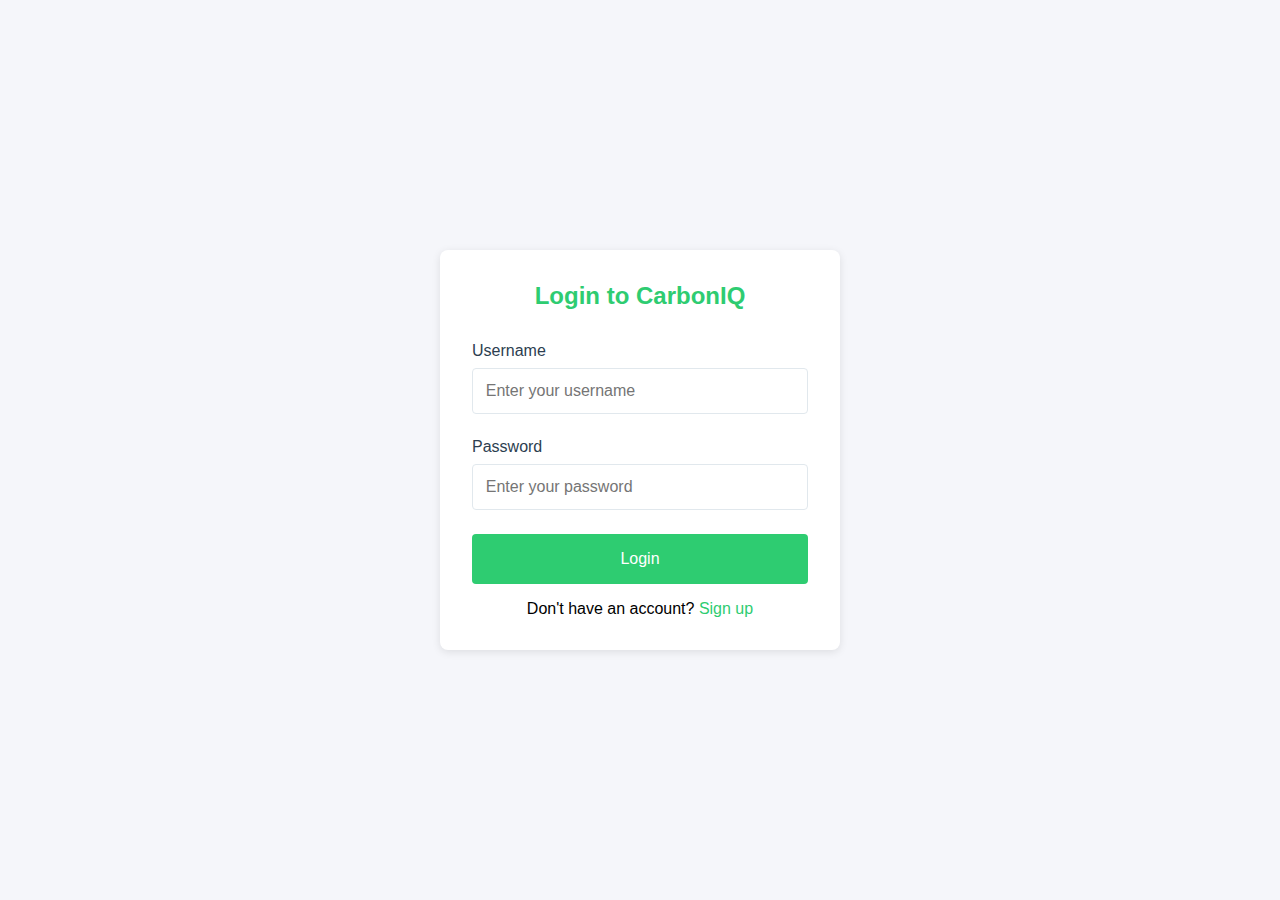
<file: login.html>
<!DOCTYPE html>
<html lang="en">

<head>
    <meta charset="UTF-8">
    <meta name="viewport" content="width=device-width, initial-scale=1.0">
    <title>CarbonIQ - Login</title>
    <link rel="stylesheet" href="login.css">
</head>

<body>
    <div class="login-container">
        <div class="login-box">
            <h2>Login to CarbonIQ</h2>
            <form id="loginForm" onsubmit="event.preventDefault(); login();">
                <div class="input-group">
                    <label for="username">Username</label>
                    <input type="text" id="username" placeholder="Enter your username" required>
                </div>
                <div class="input-group">
                    <label for="password">Password</label>
                    <input type="password" id="password" placeholder="Enter your password" required>
                </div>
                <button type="submit" class="login-btn">Login</button>
                <div class="login-footer">
                    <p>Don't have an account? <a href="#">Sign up</a></p>
                </div>
            </form>
        </div>
    </div>

    <script>
        async function login() {
            const username = document.getElementById('username').value;
            const password = document.getElementById('password').value;

            try {
                const response = await fetch('/login', {
                    method: 'POST',
                    headers: {
                        'Content-Type': 'application/json'
                    },
                    body: JSON.stringify({ email: username, password: password })
                });

                if (response.ok) {
                    const data = await response.json();
                    localStorage.setItem("authToken", data.token);  // Store the JWT token
                    window.location.href = "userDashboard.html"; // Redirect to dashboard
                } else {
                    alert("Invalid credentials!");
                }
            } catch (error) {
                console.error('Error during login:', error);
                alert("An error occurred during login.");
            }
        }
    </script>
</body>

</html>
</file>
<file: login.css>
/* Global Styles */
:root {
    --primary-color: #2ecc71;
    --secondary-color: #27ae60;
    --bg-color: #f5f6fa;
    --text-color: #2c3e50;
    --card-bg: #ffffff;
    --border-color: #e1e8ed;
}

* {
    margin: 0;
    padding: 0;
    box-sizing: border-box;
    font-family: 'Segoe UI', Tahoma, Geneva, Verdana, sans-serif;
}

body {
    background-color: var(--bg-color);
    display: flex;
    justify-content: center;
    align-items: center;
    height: 100vh;
}

/* Login Container */
.login-container {
    display: flex;
    justify-content: center;
    align-items: center;
    width: 100%;
    height: 100%;
}

.login-box {
    background-color: var(--card-bg);
    padding: 2rem;
    border-radius: 8px;
    box-shadow: 0 2px 8px rgba(0, 0, 0, 0.1);
    width: 100%;
    max-width: 400px;
}

h2 {
    text-align: center;
    margin-bottom: 2rem;
    color: var(--primary-color);
}

/* Input Group */
.input-group {
    margin-bottom: 1.5rem;
}

.input-group label {
    display: block;
    margin-bottom: 0.5rem;
    color: var(--text-color);
}

.input-group input {
    width: 100%;
    padding: 0.8rem;
    border: 1px solid var(--border-color);
    border-radius: 4px;
    font-size: 1rem;
}

.input-group input:focus {
    outline: none;
    border-color: var(--primary-color);
}

/* Login Button */
.login-btn {
    width: 100%;
    padding: 1rem;
    background-color: var(--primary-color);
    color: #fff;
    border: none;
    border-radius: 4px;
    font-size: 1rem;
    cursor: pointer;
    transition: background-color 0.3s ease;
}

.login-btn:hover {
    background-color: var(--secondary-color);
}

/* Login Footer */
.login-footer {
    text-align: center;
    margin-top: 1rem;
}

.login-footer a {
    color: var(--primary-color);
    text-decoration: none;
}

.login-footer a:hover {
    color: var(--secondary-color);
    text-decoration: underline;
}
</file>
